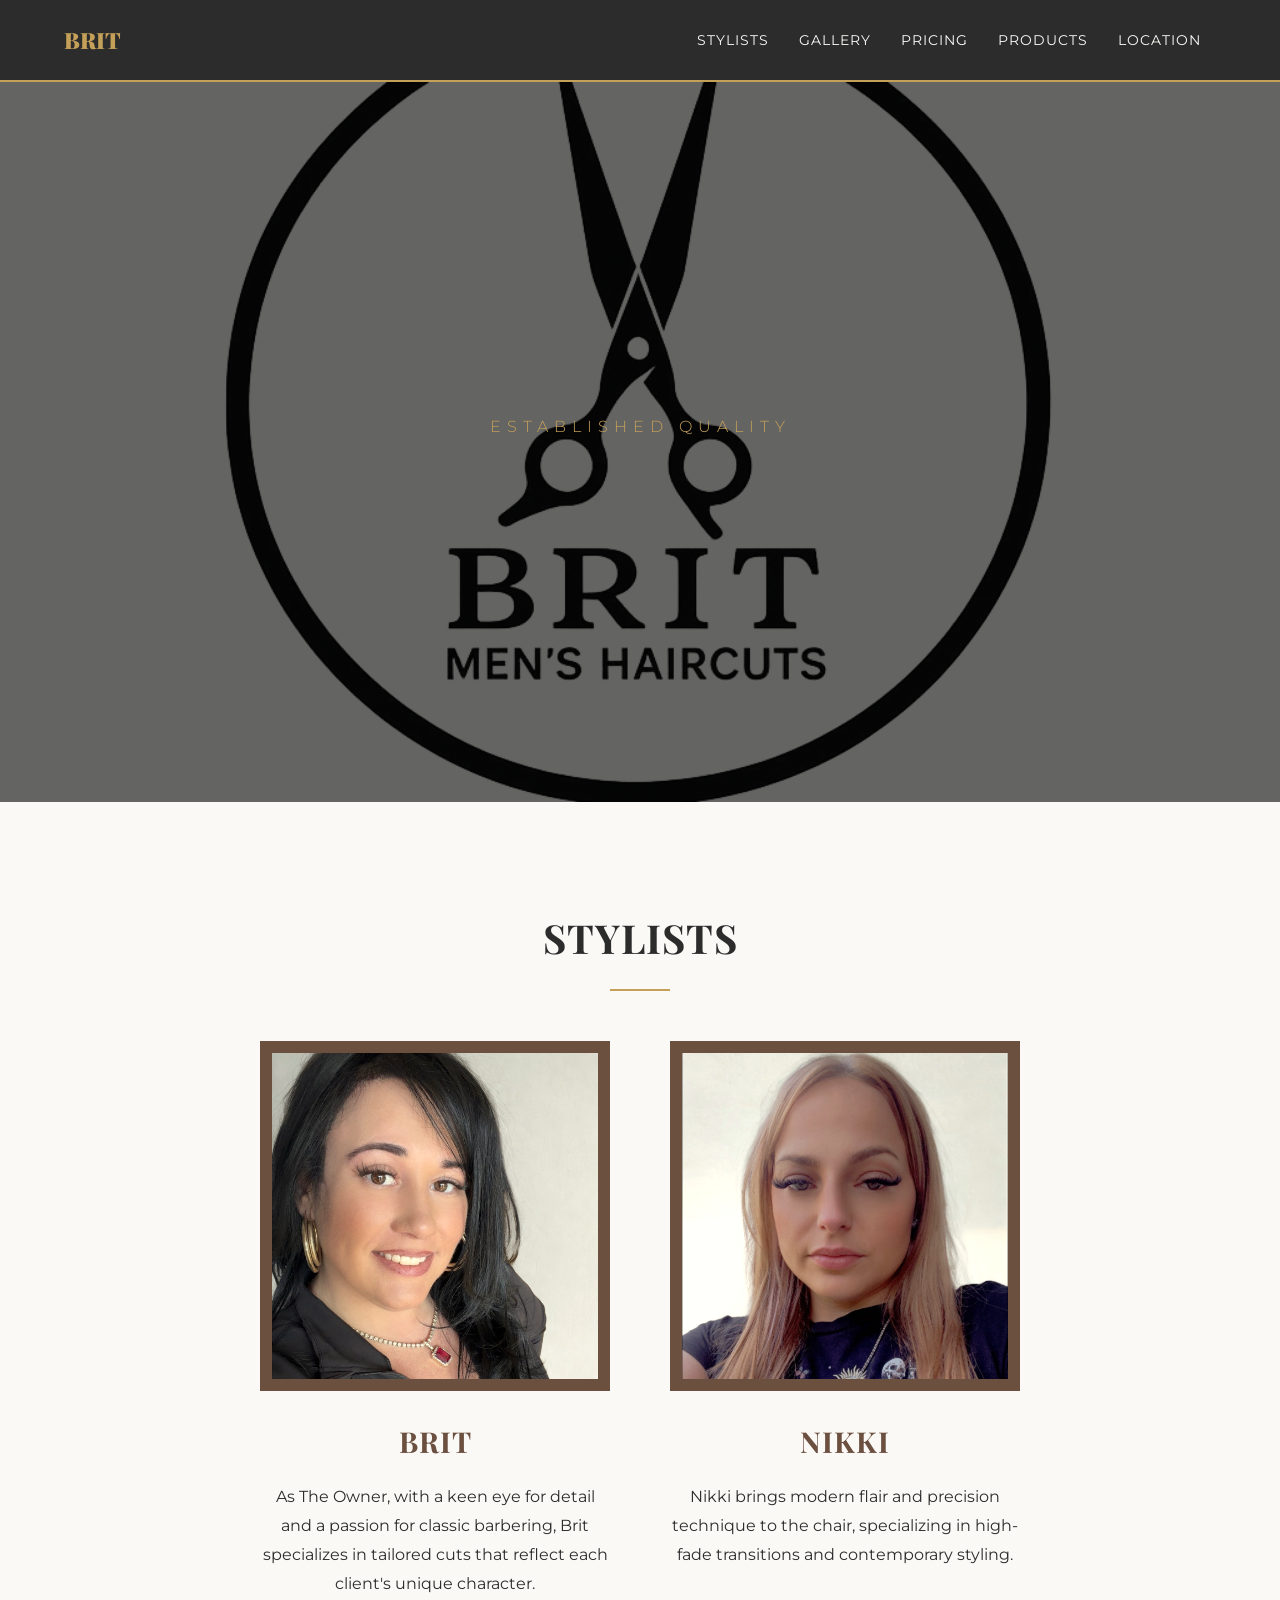
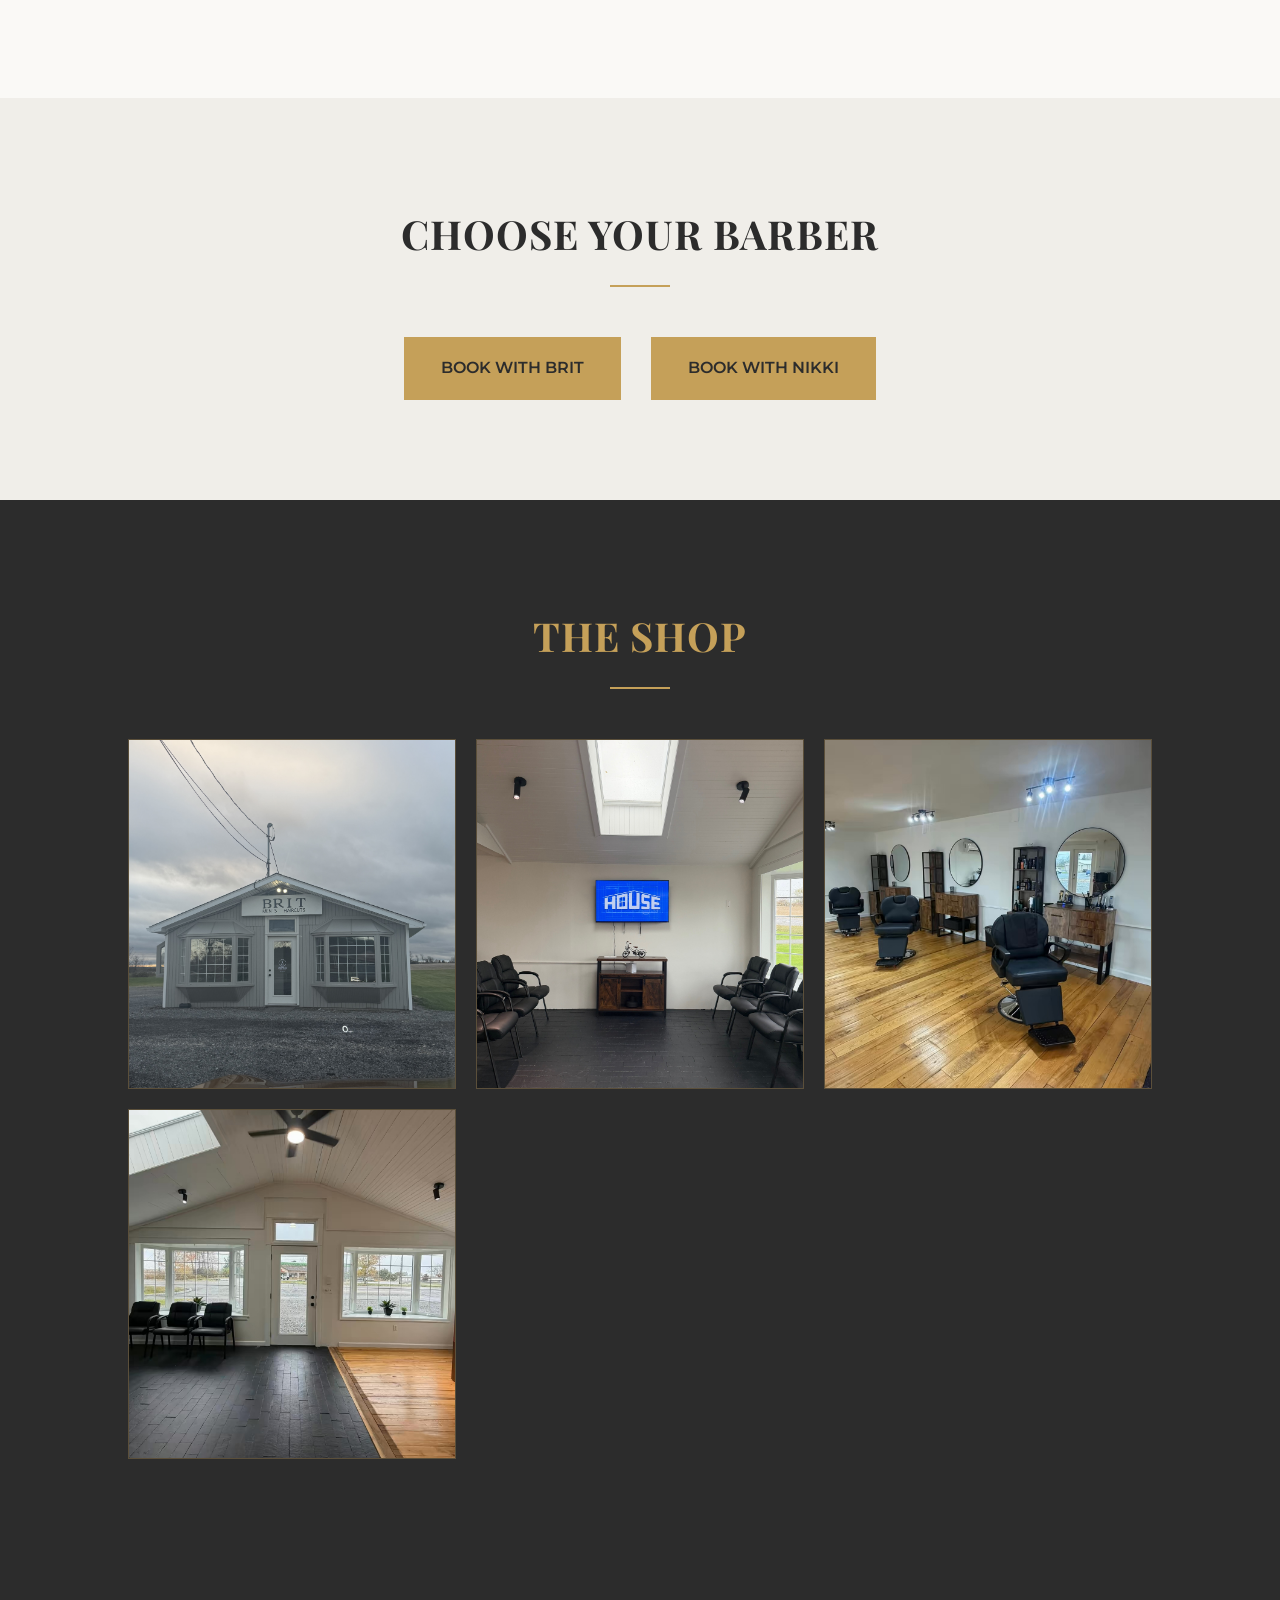
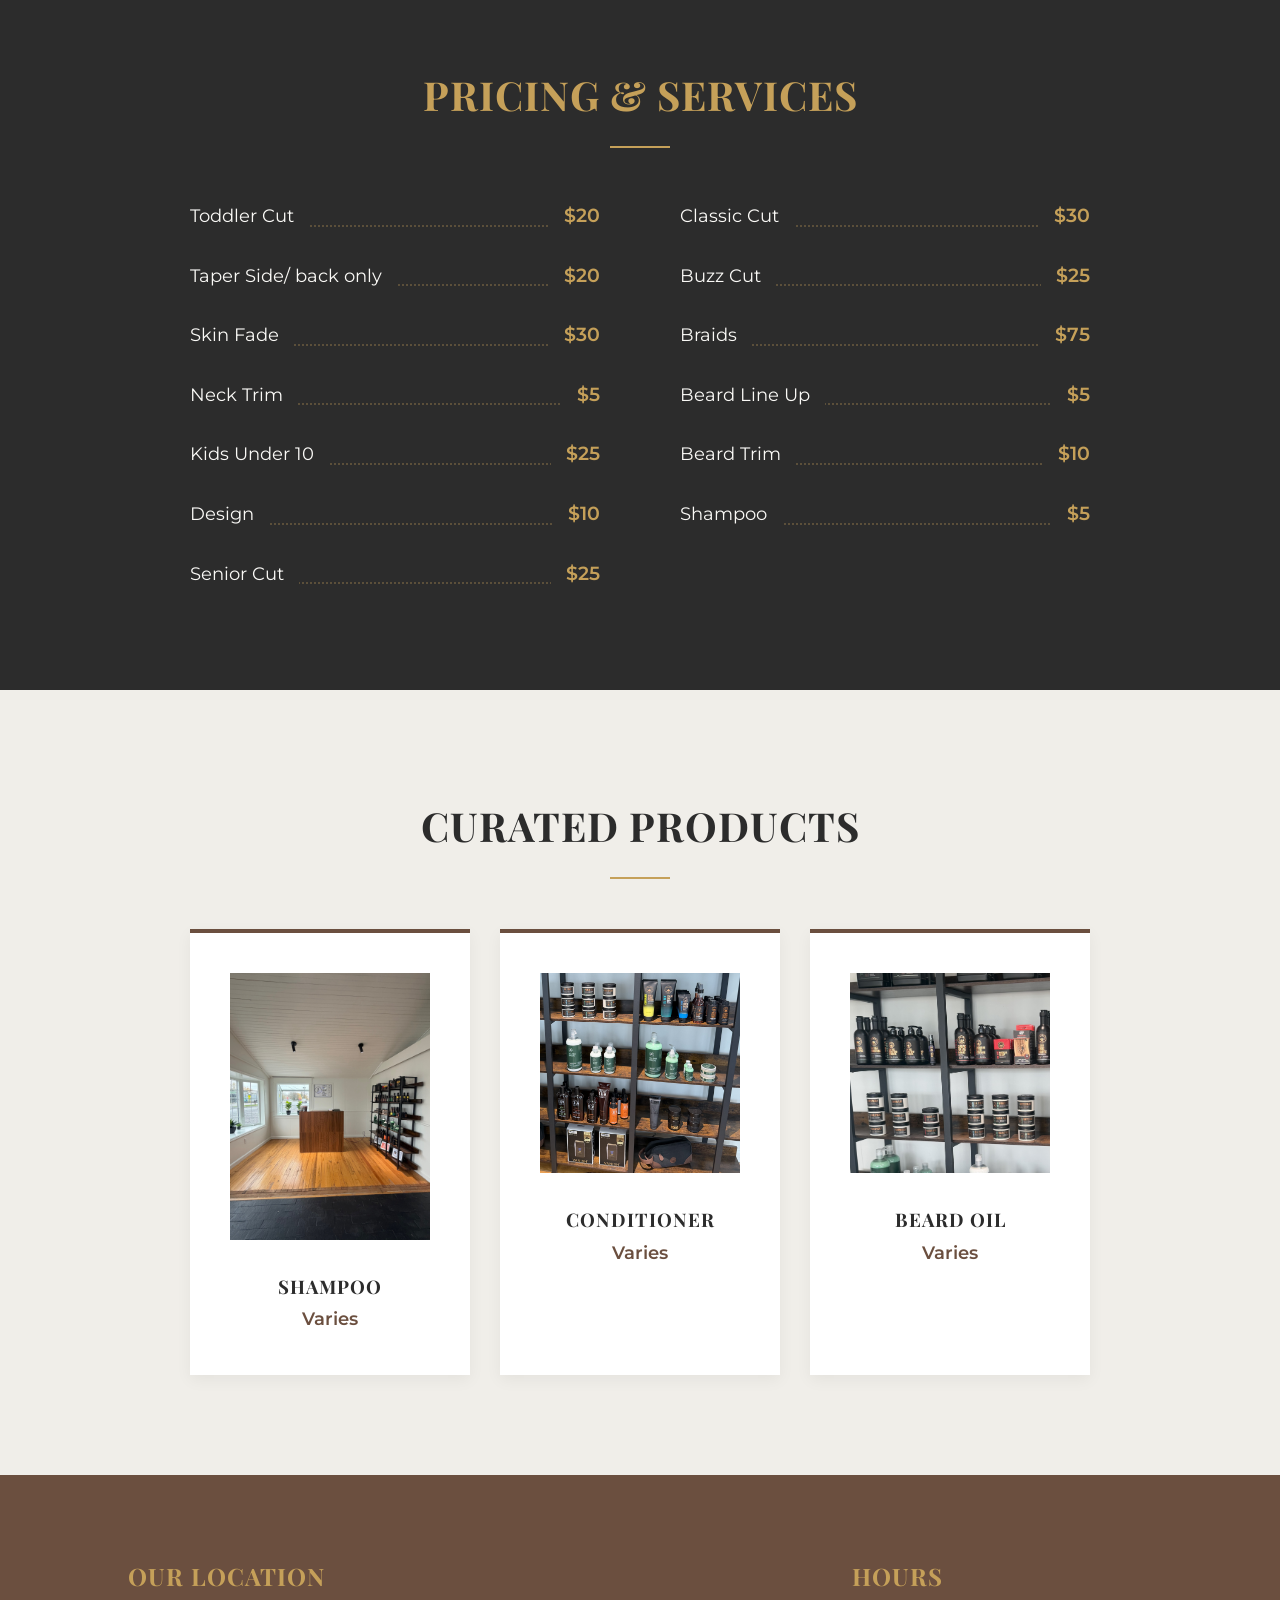
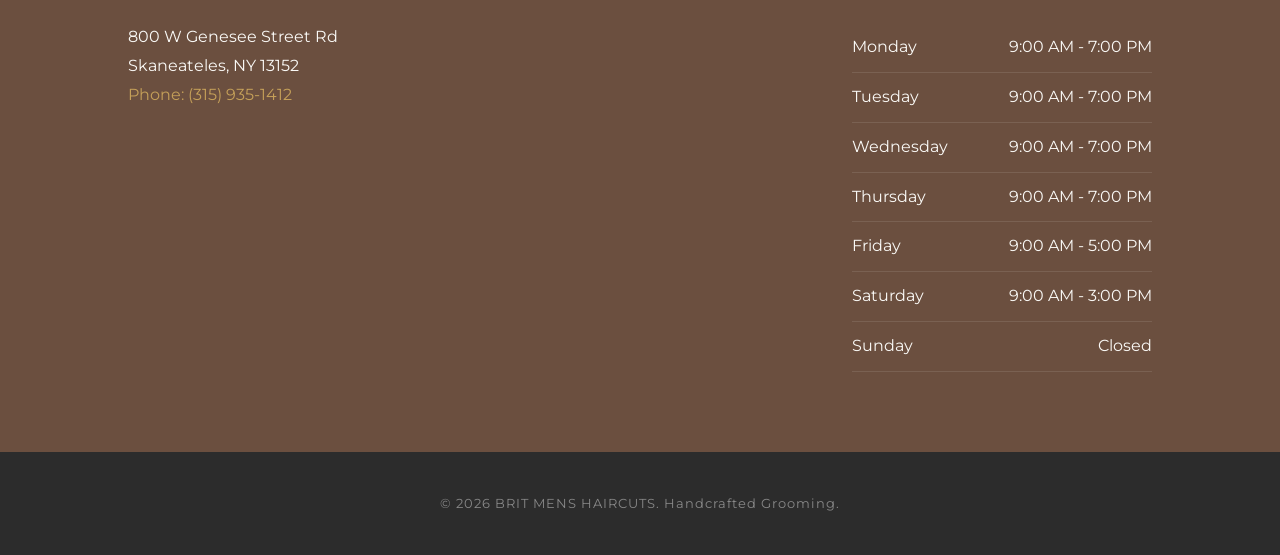
<file: index.html>
<!DOCTYPE html>
<html lang="en">
<head>
    <meta charset="UTF-8">
    <meta name="viewport" content="width=device-width, initial-scale=1.0">
    <title>BRIT | Premium Haircuts</title>
    <link href="https://fonts.googleapis.com/css2?family=Montserrat:wght@300;400;600&family=Playfair+Display:ital,wght@0,700;0,900;1,700&display=swap" rel="stylesheet">
    <link rel="stylesheet" href="style.css">
</head>
<body>

    <nav>
        <div class="logo">BRIT </div>
        <ul class="nav-links">
            <li><a href="#stylists">Stylists</a></li>
            <li><a href="#gallery">Gallery</a></li>
            <li><a href="#pricing">Pricing</a></li>
            <li><a href="#products">Products</a></li>
            <li><a href="#info">Location</a></li>
        </ul>
    </nav>

    <header class="hero">
        <div class="hero-content">
            <p class="hero-subtitle">ESTABLISHED QUALITY</p>
            <h1></h1>
        </div>
    </header>

    <section id="stylists" class="section">
        <h2 class="section-title">Stylists</h2>
        <div class="stylist-container">
            <div class="stylist-card">
                <div class="img-frame">
                    <img src="Brit.jpg" alt="Brit">
                </div>
                <h3>Brit</h3>
                <p>As The Owner, with a keen eye for detail and a passion for classic barbering, Brit specializes in tailored cuts that reflect each client's unique character.</p>
            </div>
            <div class="stylist-card">
                <div class="img-frame">
                    <img src="Nikki.jpg" alt="Nikki">
                </div>
                <h3>Nikki</h3>
                <p>Nikki brings modern flair and precision technique to the chair, specializing in high-fade transitions and contemporary styling.</p>
            </div>
        </div>
    </section>

    
    <section id="choose-barber" class="section bg-offwhite">
        <h2 class="section-title">Choose Your Barber</h2>
        <div class="choose-barber-container">
            <a href="https://book.squareup.com/appointments/6clszbzpspv32l/location/LMTXCFDJTFKM6/services?buttonTextColor=ffffff&color=000000&locale=en&referrer=so" class="btn-small choose-btn">Book With Brit</a>
            <a href="https://book.squareup.com/appointments/llkgmjyeghk27f/location/LXADZ5MVKC6RW/services?buttonTextColor=ffffff&color=4d4d4d&locale=en&referrer=so&team_member_id=TMaXLWyvo0pKPh-H" class="btn-small choose-btn">Book With Nikki</a>
        </div>
    </section>

    <section id="gallery" class="section bg-charcoal">
        <h2 class="section-title gold-text">The Shop</h2>
        <div class="grid">
            <img src="Shop1.jpg" alt="Interior View">
            <img src="Shop2.JPG" alt="Barber Chair">
            <img src="Shop3.JPEG" alt="Waiting Area">
            <img src="Shop5.JPEG" alt="The Details">
        </div>
    </section>

    <section id="pricing" class="section bg-charcoal">
        <h2 class="section-title gold-text">Pricing & Services</h2>
        <div class="pricing-container">
            <ul class="pricing-list">
                <li><span class="service-name">Toddler Cut</span> <span class="price-amount">$20</span></li>
                <li><span class="service-name">Taper Side/ back only</span> <span class="price-amount">$20</span></li>
                <li><span class="service-name">Skin Fade</span> <span class="price-amount">$30</span></li>
                <li><span class="service-name">Neck Trim</span> <span class="price-amount">$5</span></li>
                <li><span class="service-name">Kids Under 10</span> <span class="price-amount">$25</span></li>
                <li><span class="service-name">Design</span> <span class="price-amount">$10</span></li>
                <li><span class="service-name">Senior Cut</span> <span class="price-amount">$25</span></li>
                <li><span class="service-name">Classic Cut</span> <span class="price-amount">$30</span></li>
                <li><span class="service-name">Buzz Cut</span> <span class="price-amount">$25</span></li>
                <li><span class="service-name">Braids</span> <span class="price-amount">$75</span></li>
                <li><span class="service-name">Beard Line Up</span> <span class="price-amount">$5</span></li>
                <li><span class="service-name">Beard Trim</span> <span class="price-amount">$10</span></li>
                <li><span class="service-name">Shampoo</span> <span class="price-amount">$5</span></li>
            </ul>
        </div>
    </section>

    <section id="products" class="section bg-offwhite">
        <h2 class="section-title">Curated Products</h2>
        <div class="product-container">
            <div class="product-card">
                <img src="pic1.JPG" alt="Product">
                <h3>Shampoo</h3>
                <span class="price">Varies</span>
            </div>
            <div class="product-card">
                <img src="Pic2.jpg" alt="Product">
                <h3>Conditioner</h3>
                <span class="price">Varies</span>
            </div>
            <div class="product-card">
                <img src="Pic3.jpg" alt="Product">
                <h3>Beard Oil</h3>
                <span class="price">Varies</span>
            </div>
        </div>
    </section>

    <section id="info" class="info-section">
        <div class="info-container">
            <div class="info-box">
                <h3>Our Location</h3>
                <p>800 W Genesee Street Rd<br>Skaneateles, NY 13152</p>
                <p class="gold-text">Phone: (315) 935-1412</p>
            </div>
            <div class="info-box">
                <h3>Hours</h3>
                <ul class="hours-list">
                    <li><span>Monday</span> <span>9:00 AM - 7:00 PM</span></li>
<li><span>Tuesday</span> <span>9:00 AM - 7:00 PM</span></li>
<li><span>Wednesday</span> <span>9:00 AM - 7:00 PM</span></li>
<li><span>Thursday</span> <span>9:00 AM - 7:00 PM</span></li>
<li><span>Friday</span> <span>9:00 AM - 5:00 PM</span></li>
<li><span>Saturday</span> <span>9:00 AM - 3:00 PM</span></li>
<li><span>Sunday</span> <span>Closed</span></li>
                </ul>
            </div>
        </div>
    </section>

    <footer>
        <p>&copy; 2026 BRIT MENS HAIRCUTS. Handcrafted Grooming.</p>
    </footer>

</body>
</html>
</file>
<file: style.css>
:root {
    --charcoal: #2C2C2C;
    --walnut: #6B4F3F;
    --gold: #C5A059;
    --off-white: #FAF9F6;
    --pure-white: #FFFFFF;
}

* {
    margin: 0;
    padding: 0;
    box-sizing: border-box;
}

body {
    font-family: 'Montserrat', sans-serif;
    background-color: var(--off-white);
    color: var(--charcoal);
    line-height: 1.8;
    scroll-behavior: smooth;
}

h1, h2, h3 {
    font-family: 'Playfair Display', serif;
    text-transform: uppercase;
    letter-spacing: 1px;
}

nav {
    background-color: var(--charcoal);
    display: flex;
    justify-content: space-between;
    align-items: center;
    padding: 20px 5%;
    position: sticky;
    top: 0;
    z-index: 1000;
    border-bottom: 2px solid var(--gold);
}

.logo {
    color: var(--gold);
    font-weight: 900;
    font-size: 1.4rem;
    font-family: 'Playfair Display', serif;
}

.nav-links {
    display: flex;
    list-style: none;
}

.nav-links a {
    color: var(--off-white);
    text-decoration: none;
    margin: 0 15px;
    font-size: 0.85rem;
    font-weight: 400;
    text-transform: uppercase;
    letter-spacing: 1px;
    transition: color 0.3s;
}

.nav-links a:hover {
    color: var(--gold);
}

.btn-small {
    background: var(--gold);
    color: var(--charcoal);
    padding: 8px 18px;
    text-decoration: none;
    font-size: 0.8rem;
    font-weight: 600;
    text-transform: uppercase;
}

/* Stylist Specific Button */
.stylist-btn {
    display: inline-block;
    margin-top: 20px;
    padding: 12px 25px;
    transition: all 0.3s ease;
    border: 1px solid var(--gold);
}

.stylist-btn:hover {
    background-color: transparent;
    color: var(--walnut);
    border-color: var(--walnut);
}

.hero {
    height: 80vh;
    background: linear-gradient(rgba(0,0,0,0.6), rgba(0,0,0,0.6)), url('logo.png') center/cover no-repeat;
    display: flex;
    align-items: center;
    justify-content: center;
    text-align: center;
    color: var(--off-white);
}

.hero-subtitle {
    letter-spacing: 6px;
    margin-bottom: 10px;
    font-weight: 300;
    color: var(--gold);
}

.hero h1 {
    font-size: 4rem;
    margin-bottom: 30px;
}

.section {
    padding: 100px 10%;
    text-align: center;
}

.section-title {
    font-size: 2.5rem;
    margin-bottom: 50px;
}

.section-title::after {
    content: '';
    display: block;
    width: 60px;
    height: 2px;
    background: var(--gold);
    margin: 15px auto;
}

.bg-charcoal { background-color: var(--charcoal); color: var(--off-white); }
.bg-offwhite { background-color: #f0eee9; }
.gold-text { color: var(--gold); }

.stylist-container {
    display: flex;
    justify-content: center;
    gap: 60px;
    flex-wrap: wrap;
}

.stylist-card {
    max-width: 350px;
    display: flex;
    flex-direction: column;
    align-items: center;
}

.img-frame {
    border: 12px solid var(--walnut);
    margin-bottom: 25px;
    background-color: var(--walnut);
}

.stylist-card img {
    width: 100%;
    display: block;
    filter: sepia(20%);
}

.stylist-card h3 {
    font-size: 1.8rem;
    margin-bottom: 15px;
    color: var(--walnut);
}

.grid {
    display: grid;
    grid-template-columns: repeat(auto-fit, minmax(280px, 1fr));
    gap: 20px;
}

.grid img {
    width: 100%;
    height: 350px;
    object-fit: cover;
    border: 1px solid rgba(197, 160, 89, 0.3);
}

.pricing-container {
    max-width: 900px;
    margin: 0 auto;
    text-align: left;
}

.pricing-list {
    list-style: none;
    column-count: 2;
    column-gap: 80px;
}

.pricing-list li {
    display: flex;
    justify-content: space-between;
    align-items: baseline;
    margin-bottom: 25px;
    font-size: 1.1rem;
    position: relative;
    break-inside: avoid;
}

.pricing-list li::before {
    content: '';
    position: absolute;
    bottom: 6px;
    left: 0;
    right: 0;
    height: 1px;
    border-bottom: 2px dotted rgba(197, 160, 89, 0.3);
    z-index: 1;
}

.pricing-list li .service-name {
    background-color: var(--charcoal);
    padding-right: 15px;
    z-index: 2;
}

.pricing-list li .price-amount {
    background-color: var(--charcoal);
    padding-left: 15px;
    color: var(--gold);
    font-weight: 600;
    font-size: 1.2rem;
    z-index: 2;
}

.product-container {
    display: flex;
    justify-content: center;
    gap: 30px;
    flex-wrap: wrap;
}

.product-card {
    background: var(--pure-white);
    padding: 40px;
    width: 280px;
    box-shadow: 0 5px 15px rgba(0,0,0,0.05);
    border-top: 4px solid var(--walnut);
}

.product-card img {
    width: 100%;
    margin-bottom: 20px;
}

.price {
    font-weight: 600;
    color: var(--walnut);
    font-size: 1.1rem;
}

.info-section {
    background-color: var(--walnut);
    color: var(--off-white);
    padding: 80px 10%;
}

.info-container {
    display: flex;
    justify-content: space-between;
    flex-wrap: wrap;
    gap: 40px;
}

.info-box h3 {
    color: var(--gold);
    margin-bottom: 25px;
    font-size: 1.5rem;
}

.hours-list {
    list-style: none;
    min-width: 300px;
}

.hours-list li {
    display: flex;
    justify-content: space-between;
    border-bottom: 1px solid rgba(250, 249, 246, 0.1);
    padding: 10px 0;
}

footer {
    background: var(--charcoal);
    color: #888;
    text-align: center;
    padding: 40px;
    font-size: 0.8rem;
    letter-spacing: 1px;
}

@media (max-width: 768px) {
    .nav-links { display: none; }
    .hero h1 { font-size: 2.5rem; }
    .info-container { flex-direction: column; text-align: center; }
    .hours-list li { justify-content: center; gap: 20px; }
    .pricing-list { column-count: 1; }
}


.choose-barber-container {
    display:flex;
    justify-content:center;
    gap:30px;
    flex-wrap:wrap;
    margin-top:30px;
}
.choose-btn{
    padding:15px 35px;
    font-size:1rem;
    border:2px solid var(--gold);
    transition:all .3s ease;
}
.choose-btn:hover{
    background:transparent;
    color:var(--walnut);
    border-color:var(--walnut);
}
</file>
